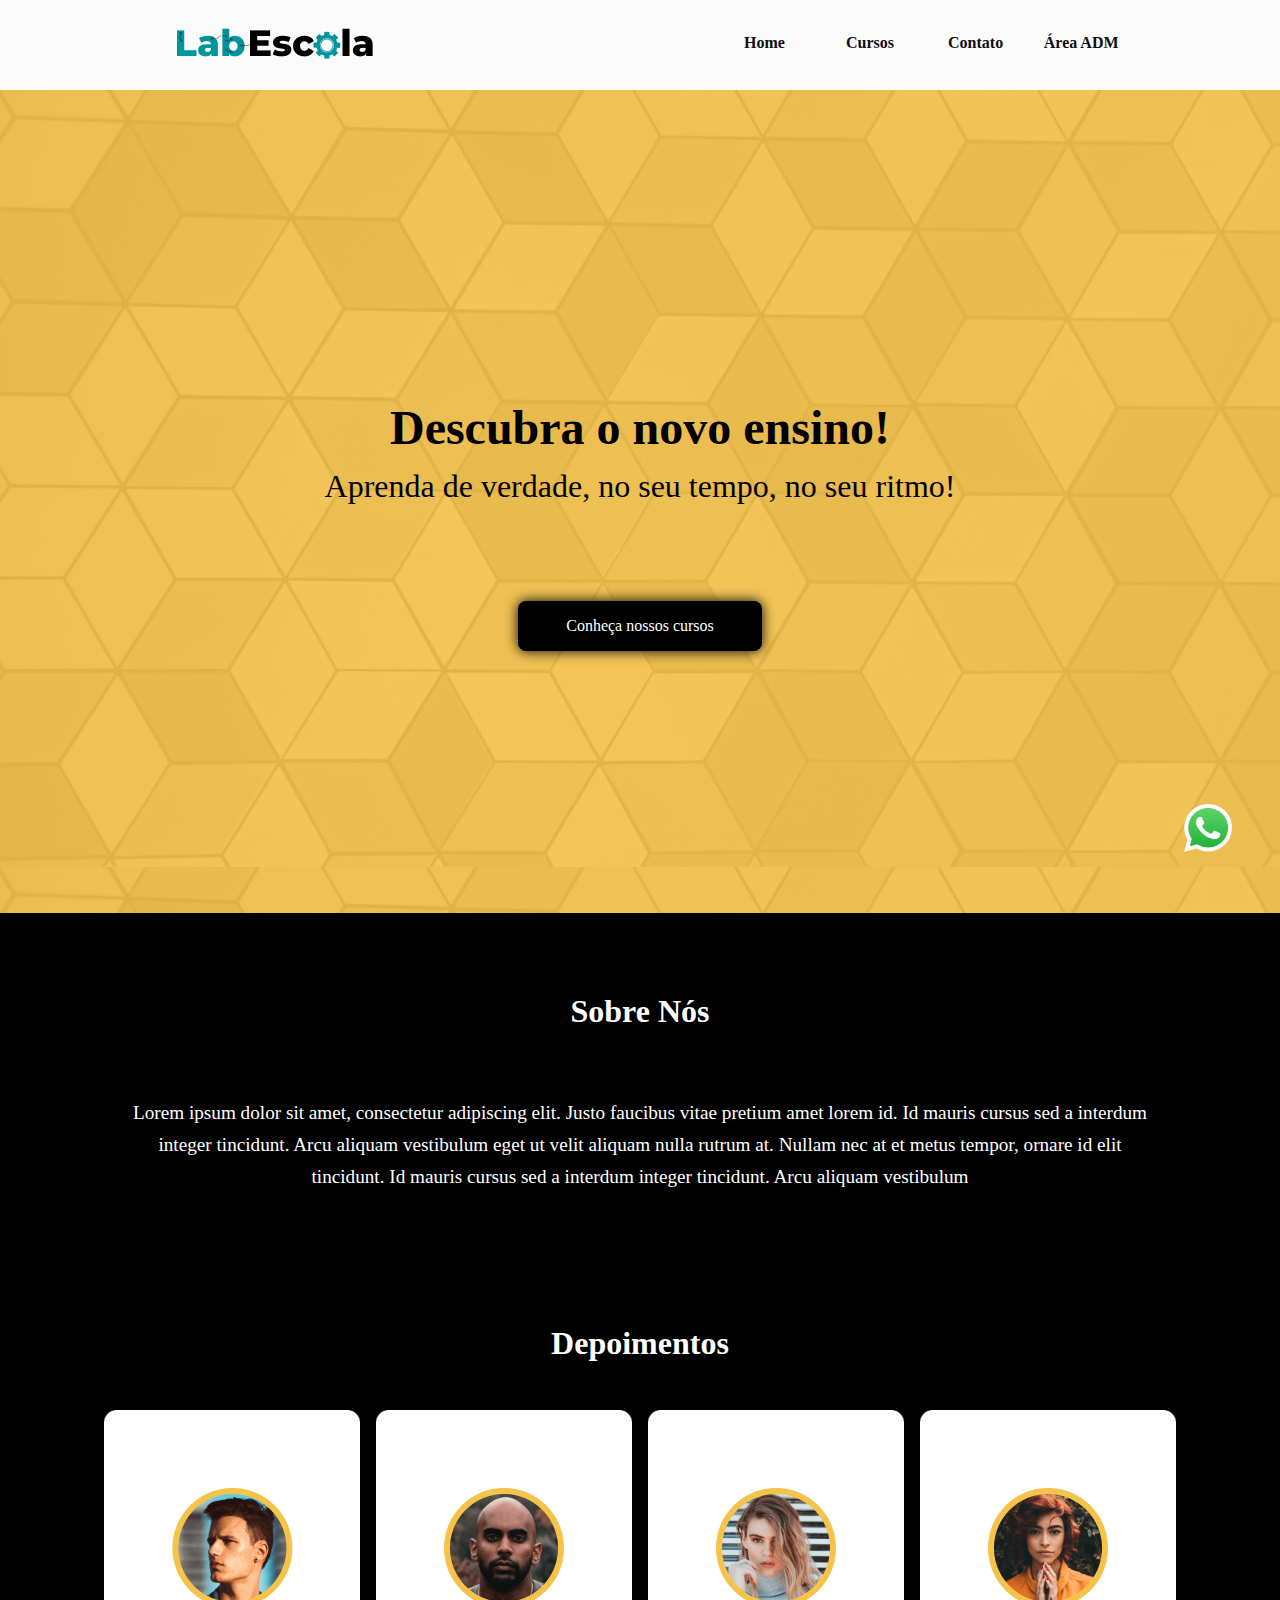
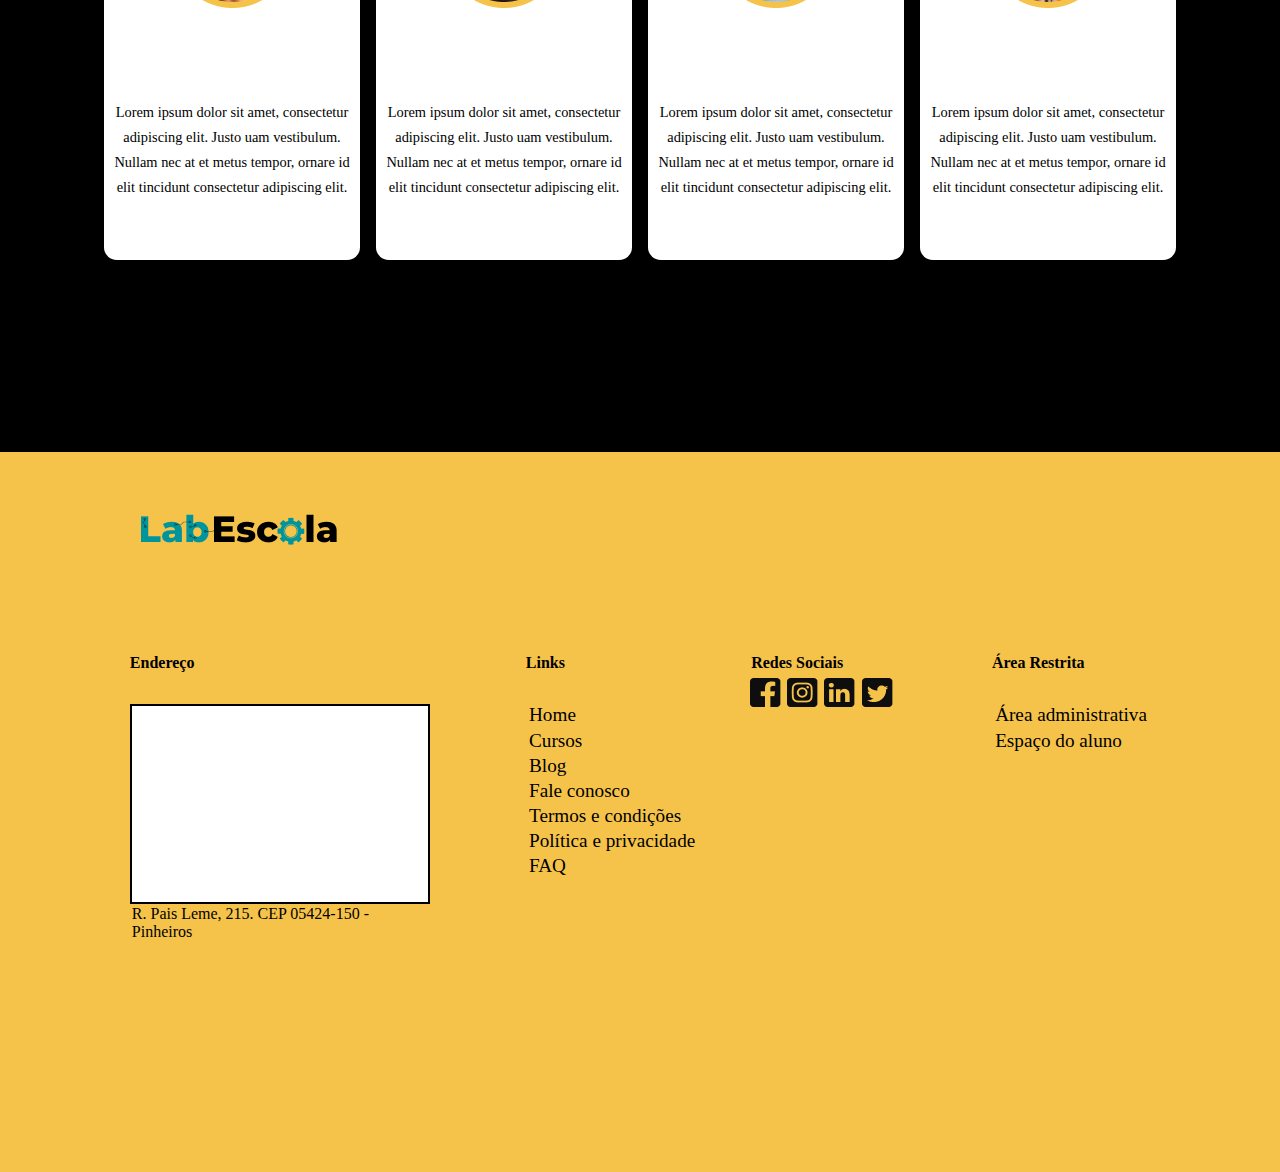
<file: index.html>
<!DOCTYPE html>
<html>
   <head>
      <meta charset="utf-8" />
      <meta name="viewport" content="width=device-width, initial-scale=1.0" />
      <title>LabEscola</title>
      <script src="/script.js" defer></script>
      <link rel="stylesheet" href="/index.css">
      <link rel="icon" href="/LabEscola/logo.png">
   </head>

   <body>
      <header> 

         <div id="barra-menu" class="center">

            <div class="logo">
               <a href="#"><img src="/LabEscola/logo.png" alt="LabEscola"></a>               
            </div>

            <nav class="controles">
               <a href="index.html">Home</a>
               <a href="/html/cursos.html">Cursos</a>
               <a href="/html/contato.html">Contato</a>
               <a href="/html/adm.html">Área ADM</a>
            </nav>

         </div>

     </header>
     <!-- Fim do Header -->

      <main>

         <div class="btn-wpp">
            <a href="contato.html"><img src="/LabEscola/logos_whatsapp-icon.png" alt="logo-wpp"></a>
         </div>
         <!-- Botão WPP -->

         <section class="bloco1">
            <div>
               <h1 class="titulo-um">Descubra o novo ensino!</h1> 
               <p class="sub-titulo">Aprenda de verdade, no seu tempo, no seu ritmo!</p>
            </div>

            <a href="/html/cursos.html" class="botao-central">Conheça nossos cursos</a>
         </section>
         <!-- Fim do Bloco 1 -->
         
         <section class="bloco2">

            <div class="texto">
               
               <h2 class="titulo-h2">Sobre Nós</h2>
               <p class="paragrafo2">
                  Lorem ipsum dolor sit amet, consectetur adipiscing elit. Justo faucibus vitae pretium amet lorem id. Id mauris cursus sed a interdum integer tincidunt. Arcu aliquam vestibulum eget ut velit aliquam nulla rutrum at. Nullam nec at et metus tempor, ornare id elit tincidunt.  Id mauris cursus sed a interdum integer tincidunt. Arcu aliquam vestibulum 
               </p>
               
            </div>

         </section>
         <!-- Fim do Bloco 2 -->

         <section class="bloco2">

            <div class="depoimentos">
               
               <h2 class="titulo-h2">Depoimentos</h2>

               <div class="container-card">
                  <div class="card"> 
                     <img src="/LabEscola/Ellipse 1.png" alt="">
                     <p>Lorem ipsum dolor sit amet, consectetur adipiscing elit. Justo uam vestibulum. Nullam nec at et metus tempor, ornare id elit tincidunt consectetur adipiscing elit.</p>
                  </div>

                  <div class="card"> 
                     <img src="/LabEscola/Ellipse 2 (1).png" alt="">
                     <p>Lorem ipsum dolor sit amet, consectetur adipiscing elit. Justo uam vestibulum. Nullam nec at et metus tempor, ornare id elit tincidunt consectetur adipiscing elit.</p>
                  </div>

                  <div class="card"> 
                     <img src="/LabEscola/Ellipse 2 (2).png" alt="">
                     <p>Lorem ipsum dolor sit amet, consectetur adipiscing elit. Justo uam vestibulum. Nullam nec at et metus tempor, ornare id elit tincidunt consectetur adipiscing elit.</p>
                  </div>

                  <div class="card"> 
                     <img src="/LabEscola/Ellipse 2.png" alt="">
                     <p>Lorem ipsum dolor sit amet, consectetur adipiscing elit. Justo uam vestibulum. Nullam nec at et metus tempor, ornare id elit tincidunt consectetur adipiscing elit.</p>
                  </div>

               </div>
      
      
               
            </div>
            <!-- Fim do bloco de depoimentos -->

         </section>
         <!-- Fim da section de depoimentos -->

      </main>
      <!-- Main -->

      <footer>
         <div class="center">
            <img src="/LabEscola/logo.png" alt="LabEscola logo" id="logo">
         </div>

         <div class="container-footer">
            <div class="endereco">
               <h2>Endereço</h2>

               <div class="mapa">
                  <iframe src="https://www.google.com/maps/embed?pb=!1m18!1m12!1m3!1d3656.9964142001095!2d-46.700690885133845!3d-23.568572267743498!2m3!1f0!2f0!3f0!3m2!1i1024!2i768!4f13.1!3m3!1m2!1s0x94ce57a7c7ace4c3%3A0x586759cab9b5c95a!2sR.%20Pais%20Leme%2C%20215%20-%20Pinheiros%2C%20S%C3%A3o%20Paulo%20-%20SP%2C%2005424-150!5e0!3m2!1spt-BR!2sbr!4v1671425227843!5m2!1spt-BR!2sbr" width="295" height="195" style="border:0;" allowfullscreen="" loading="lazy" referrerpolicy="no-referrer-when-downgrade"></iframe>
                  <!-- Mapa -->
                  <p>R. Pais Leme, 215. CEP 05424-150 - Pinheiros</p>
                  <!-- Endereço -->
               </div>

            </div>

            <div class="links">
               <h2>Links</h2>

               <ul>
                  <li><a href="./index.html">Home</a></li>
                  <li><a href="./cursos.html">Cursos</a></li>
                  <li><a href="#">Blog</a></li>
                  <li><a href="./contato.html">Fale conosco</a></li>
                  <li><a href="#">Termos e condições</a></li>
                  <li><a href="#">Política e privacidade</a></li>
                  <li><a href="#">FAQ</a></li>
               </ul>
            </div>

            <div class="midias">
               <h2>Redes Sociais</h2>

               <ul>
                  <li><a href="#"> <img src="/LabEscola/icon-fb 1.png" alt=""> </a></li>

                  <li><a href="#"> <img src="/LabEscola/icon-ig 1.png" alt=""> </a></li>

                  <li><a href="#"> <img src="/LabEscola/icon-linkedin 1.png" alt=""> </a></li>

                  <li><a href="#"> <img src="/LabEscola/icon-twitter 1.png" alt=""> </a></li>
               </ul>
            
            </div>

            <div class="area-restrita">
               <h2>Área Restrita</h2>

               <ul>
                  <li><a href="./adm.html">Área administrativa</a></li>
                  <li><a href="#">Espaço do aluno</a></li>
               </ul>

            </div>

         </div>
      </footer>
      <!-- Fim do footer -->
      
   </body>
</html>
</file>
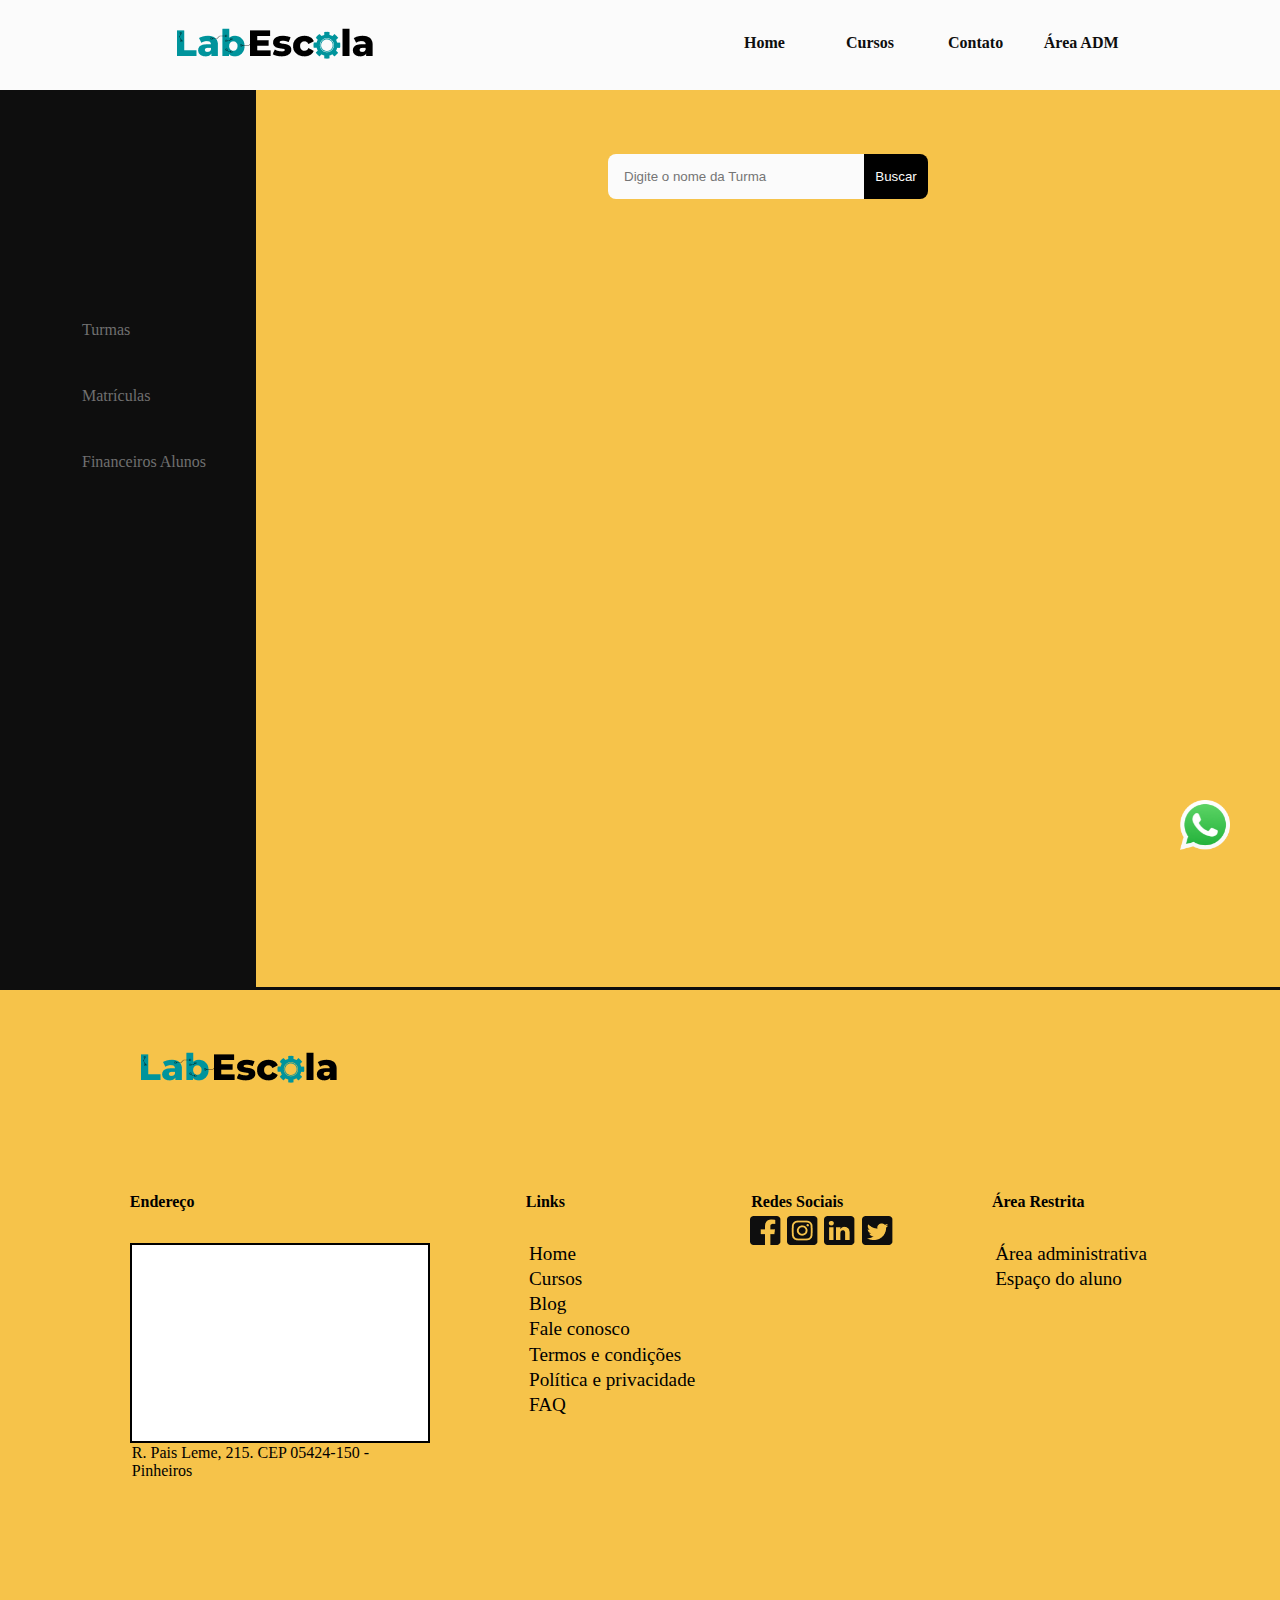
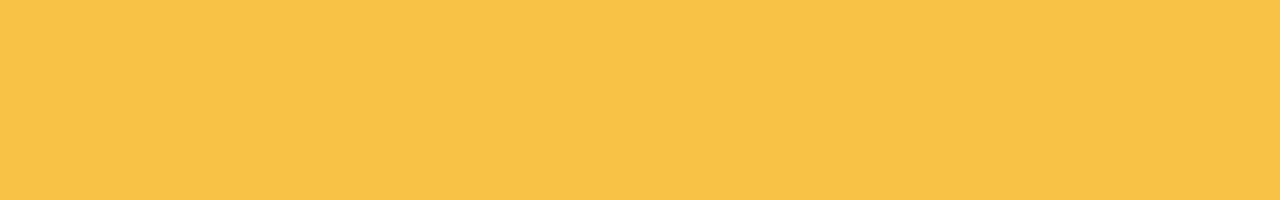
<file: html/adm.html>
<!DOCTYPE html>
<html lang="en">
<head>
    <meta charset="UTF-8">
    <meta http-equiv="X-UA-Compatible" content="IE=edge">
    <meta name="viewport" content="width=device-width, initial-scale=1.0">
    <link rel="shortcut icon" href="" type="image/x-icon">
    <title>LabEscola</title>
    <script src="/script.js" defer></script>
    <link rel="stylesheet" href="/styles/adm.css">
</head>
<body>
    <header> 

        <div id="barra-menu" class="center">

            <div class="logo">
              <a href="/index.html"><img src="/LabEscola/logo.png" alt="LabEscola"></a>               
            </div>

            <nav class="controles">
              <a href="/index.html">Home</a>
              <a href="/html/cursos.html">Cursos</a>
              <a href="/html/contato.html">Contato</a>
              <a href="#">Área ADM</a>
            </nav>

        </div>

    </header>
    <!-- Fim do Header -->

    <main>
      <div class="nav-main">
          <nav class="controles-nav-main">
            <a href="#">Turmas</a>
            <a href="./matriculas-adm.html">Matrículas</a>
            <a href="./financeiro.html">Financeiros Alunos</a>
          </nav>
      </div>

      <section class="section-buscar">
        <div class="divSearch">
                
          <input type="text" id="txtBusca" placeholder="Digite o nome da Turma"/>
          <button id="btnBuscar" onclick="turmasFiltradas()">Buscar</button>
                
        </div>

        <div id="container-cards">
                

        </div>
      </section>

      <div class="btn-wpp">
        <a href="contato.html"><img src="/LabEscola/logos_whatsapp-icon.png" alt="logo-wpp"/></a>
      </div>
      <!-- Botão WPP -->

    </main>

    <footer>
      <div class="center">
         <img src="/LabEscola/logo.png" alt="LabEscola logo" id="logo">
      </div>

      <div class="container-footer">
         <div class="endereco">
            <h2>Endereço</h2>

            <div class="mapa">
               <iframe src="https://www.google.com/maps/embed?pb=!1m18!1m12!1m3!1d3656.9964142001095!2d-46.700690885133845!3d-23.568572267743498!2m3!1f0!2f0!3f0!3m2!1i1024!2i768!4f13.1!3m3!1m2!1s0x94ce57a7c7ace4c3%3A0x586759cab9b5c95a!2sR.%20Pais%20Leme%2C%20215%20-%20Pinheiros%2C%20S%C3%A3o%20Paulo%20-%20SP%2C%2005424-150!5e0!3m2!1spt-BR!2sbr!4v1671425227843!5m2!1spt-BR!2sbr" width="295" height="195" style="border:0;" allowfullscreen="" loading="lazy" referrerpolicy="no-referrer-when-downgrade"></iframe>
               <!-- Mapa -->
               <p>R. Pais Leme, 215. CEP 05424-150 - Pinheiros</p>
               <!-- Endereço -->
            </div>

         </div>

         <div class="links">
            <h2>Links</h2>

            <ul>
               <li><a href="./index.html">Home</a></li>
               <li><a href="./cursos.html">Cursos</a></li>
               <li><a href="#">Blog</a></li>
               <li><a href="./contato.html">Fale conosco</a></li>
               <li><a href="#">Termos e condições</a></li>
               <li><a href="#">Política e privacidade</a></li>
               <li><a href="#">FAQ</a></li>
            </ul>
         </div>

         <div class="midias">
            <h2>Redes Sociais</h2>

            <ul>
               <li><a href="#"> <img src="/LabEscola/icon-fb 1.png" alt=""> </a></li>

               <li><a href="#"> <img src="/LabEscola/icon-ig 1.png" alt=""> </a></li>

               <li><a href="#"> <img src="/LabEscola/icon-linkedin 1.png" alt=""> </a></li>

               <li><a href="#"> <img src="/LabEscola/icon-twitter 1.png" alt=""> </a></li>
            </ul>
         
         </div>

         <div class="area-restrita">
            <h2>Área Restrita</h2>

            <ul>
               <li><a href="./adm.html">Área administrativa</a></li>
               <li><a href="#">Espaço do aluno</a></li>
            </ul>

         </div>

      </div>
   </footer>
      <!-- Fim do footer -->
    
</body>
</html>
</file>
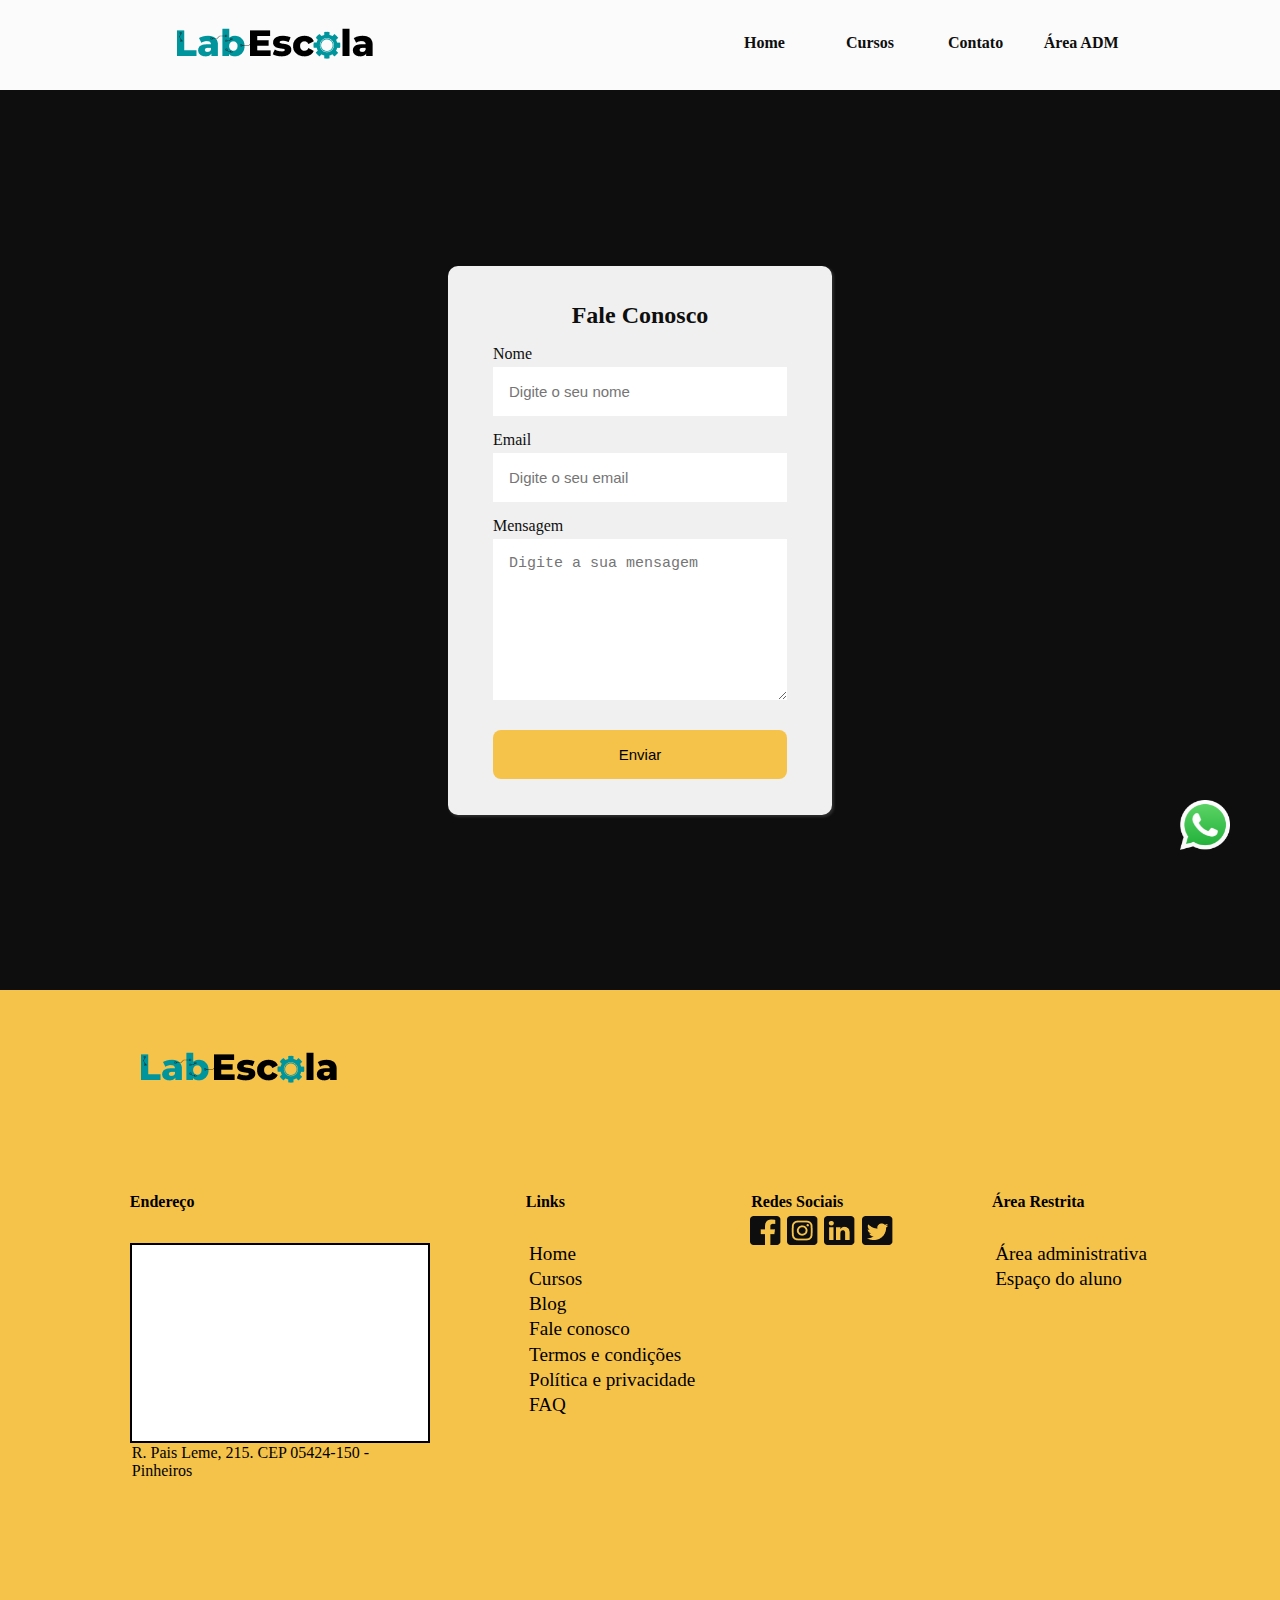
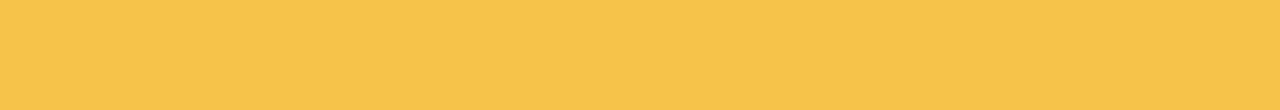
<file: html/contato.html>
<!DOCTYPE html>
<html lang="en">
  <head>
    <meta charset="UTF-8" />
    <meta http-equiv="X-UA-Compatible" content="IE=edge" />
    <meta name="viewport" content="width=device-width, initial-scale=1.0" />
    <title>LabEscola</title>
    <script src="/script.js" defer></script>
    <link rel="stylesheet" href="/styles/contato.css" />
    <link rel="icon" href="/LabEscola/logo.png" />
  </head>
  <body>
    <header>
      <div id="barra-menu" class="center">
        <div class="logo">
          <a href="index.html"
            ><img src="/LabEscola/logo.png" alt="LabEscola"
          /></a>
        </div>

        <nav class="controles">
          <a href="/index.html">Home</a>
          <a href="/html/cursos.html">Cursos</a>
          <a href="#">Contato</a>
          <a href="/html/adm.html">Área ADM</a>
        </nav>
      </div>
    </header>
    <!-- Fim do Header -->

    <main>
      <section class="container-form">
        <h2>Fale Conosco</h2>

        <form action="" method="post">
          <label>Nome</label>
          <input
            type="text"
            name="name"
            placeholder="Digite o seu nome"
            autocomplete="off"
          />

          <label>Email</label>
          <input
            type="email"
            name="email"
            placeholder="Digite o seu email"
            autocomplete="off"
          />

          <label>Mensagem</label>
          <textarea
            name="message"
            cols="30"
            rows="10"
            placeholder="Digite a sua mensagem"
          ></textarea>

          <button type="submit">Enviar</button>

          <input
            type="hidden"
            name="redirectTo"
            value="http://127.0.0.1:5500/index.html"
          />
        </form>
      </section>
      <!-- Encerrando o Formulário -->

      <div class="btn-wpp">
        <a href="/html/contato.html"
          ><img src="/LabEscola/logos_whatsapp-icon.png" alt="logo-wpp"
        /></a>
      </div>
      <!-- Botão WPP -->
    </main>

    <footer>
      <div class="center">
         <img src="/LabEscola/logo.png" alt="LabEscola logo" id="logo">
      </div>

      <div class="container-footer">
         <div class="endereco">
            <h2>Endereço</h2>

            <div class="mapa">
               <iframe src="https://www.google.com/maps/embed?pb=!1m18!1m12!1m3!1d3656.9964142001095!2d-46.700690885133845!3d-23.568572267743498!2m3!1f0!2f0!3f0!3m2!1i1024!2i768!4f13.1!3m3!1m2!1s0x94ce57a7c7ace4c3%3A0x586759cab9b5c95a!2sR.%20Pais%20Leme%2C%20215%20-%20Pinheiros%2C%20S%C3%A3o%20Paulo%20-%20SP%2C%2005424-150!5e0!3m2!1spt-BR!2sbr!4v1671425227843!5m2!1spt-BR!2sbr" width="295" height="195" style="border:0;" allowfullscreen="" loading="lazy" referrerpolicy="no-referrer-when-downgrade"></iframe>
               <!-- Mapa -->
               <p>R. Pais Leme, 215. CEP 05424-150 - Pinheiros</p>
               <!-- Endereço -->
            </div>

         </div>

         <div class="links">
            <h2>Links</h2>

            <ul>
               <li><a href="./index.html">Home</a></li>
               <li><a href="./cursos.html">Cursos</a></li>
               <li><a href="#">Blog</a></li>
               <li><a href="./contato.html">Fale conosco</a></li>
               <li><a href="#">Termos e condições</a></li>
               <li><a href="#">Política e privacidade</a></li>
               <li><a href="#">FAQ</a></li>
            </ul>
         </div>

         <div class="midias">
            <h2>Redes Sociais</h2>

            <ul>
               <li><a href="#"> <img src="/LabEscola/icon-fb 1.png" alt=""> </a></li>

               <li><a href="#"> <img src="/LabEscola/icon-ig 1.png" alt=""> </a></li>

               <li><a href="#"> <img src="/LabEscola/icon-linkedin 1.png" alt=""> </a></li>

               <li><a href="#"> <img src="/LabEscola/icon-twitter 1.png" alt=""> </a></li>
            </ul>
         
         </div>

         <div class="area-restrita">
            <h2>Área Restrita</h2>

            <ul>
               <li><a href="./adm.html">Área administrativa</a></li>
               <li><a href="#">Espaço do aluno</a></li>
            </ul>

         </div>

      </div>
   </footer>
    <!-- Fim do footer -->
  </body>
</html>
</file>
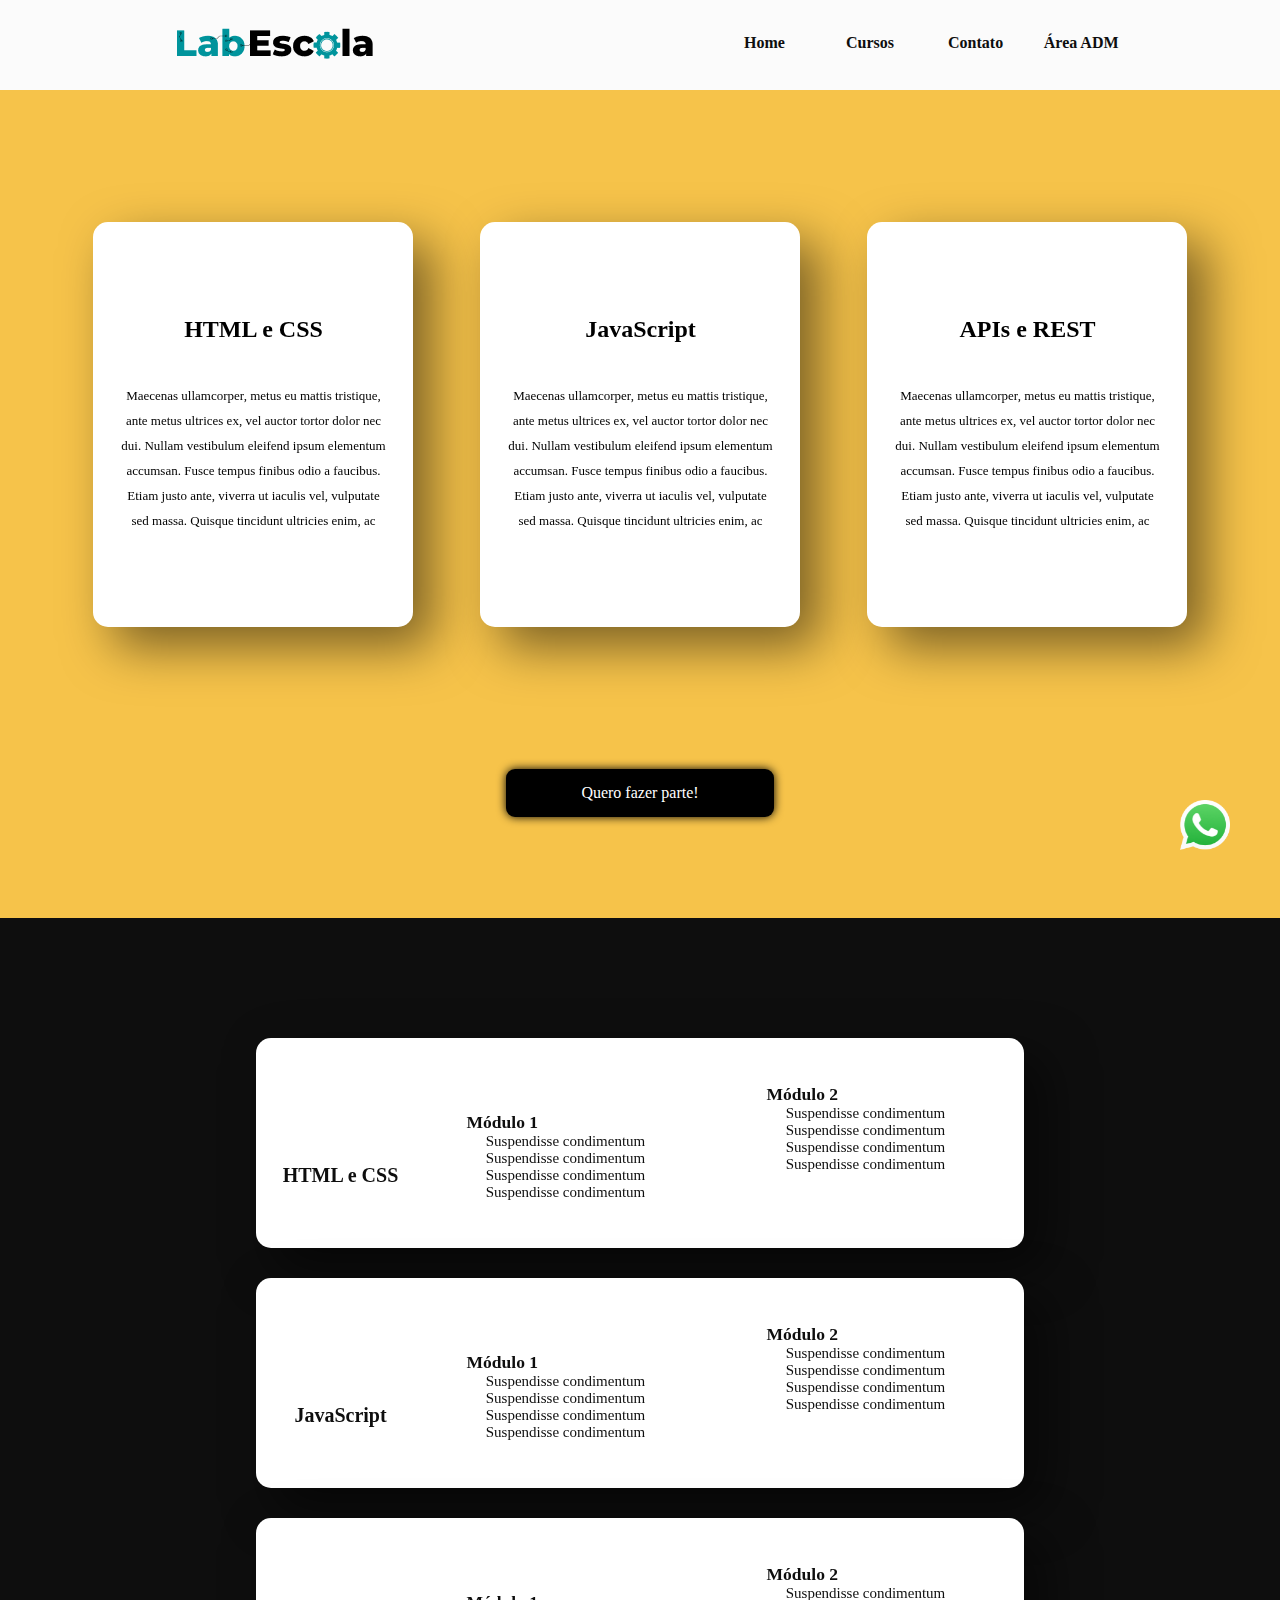
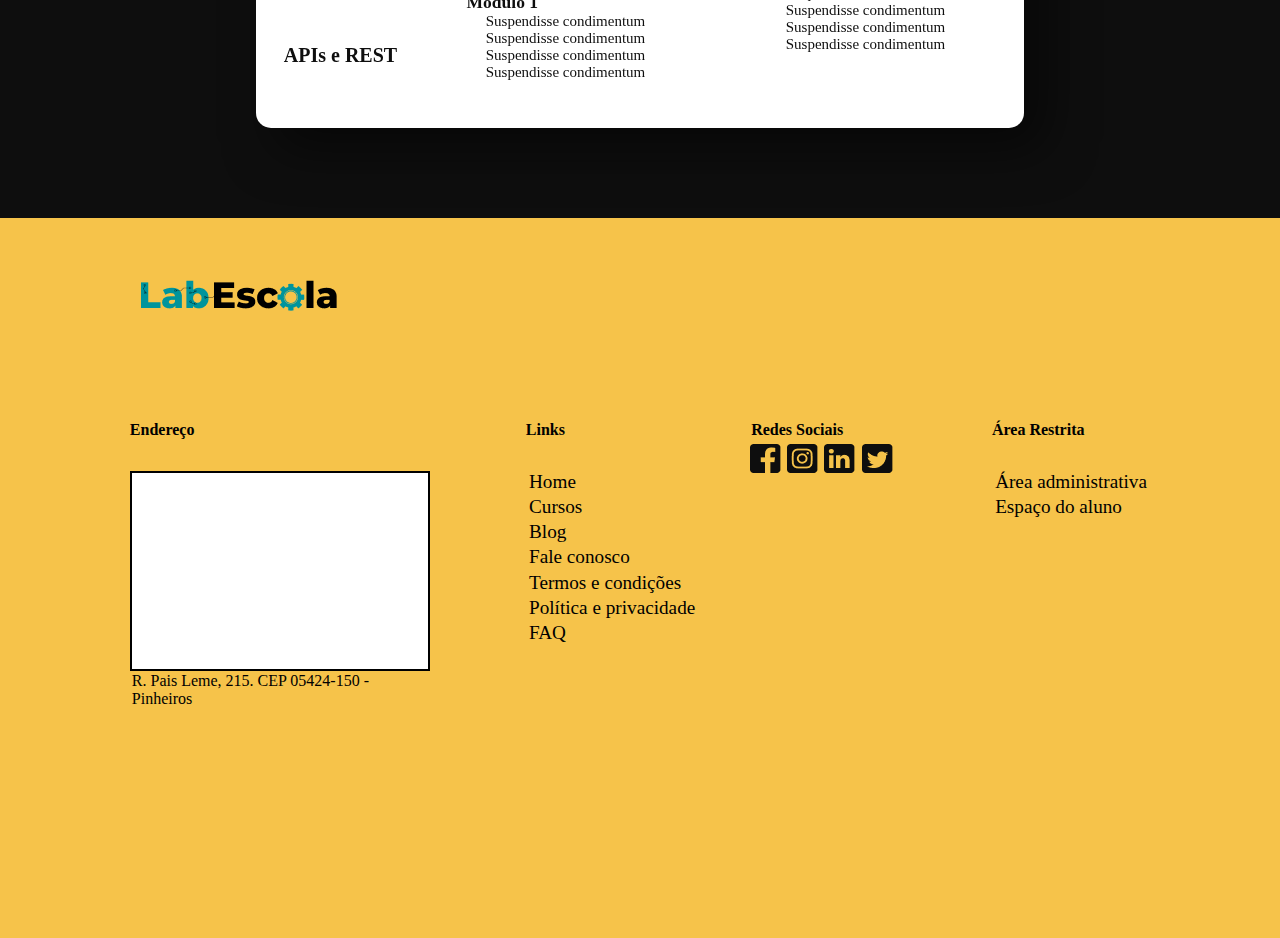
<file: html/cursos.html>
<!DOCTYPE html>
<html lang="en">
<head>
    <meta charset="UTF-8">
    <meta http-equiv="X-UA-Compatible" content="IE=edge">
    <meta name="viewport" content="width=device-width, initial-scale=1.0">
    <title>LabEscola</title>
    <script src="/script.js" defer></script>
    <link rel="stylesheet" href="/styles/cursos.css">
    <link rel="icon" href="/LabEscola/logo.png">
</head>
<body>
    <header> 

        <div id="barra-menu" class="center">

           <div class="logo">
                <a href="index.html"><img src="/LabEscola/logo.png" alt="LabEscola"></a>     
           </div>

            <nav class="controles">
              <a href="/index.html">Home</a>
              <a href="#">Cursos</a>
              <a href="/html/contato.html">Contato</a>
              <a href="/html/adm.html">Área ADM</a>
            </nav>

        </div>

    </header>
    <!-- Fim do Header -->

    <main>

        <div class="btn-wpp">
            <a href="contato.html"><img src="/LabEscola/logos_whatsapp-icon.png" alt="logo-wpp"></a>
        </div>
        <!-- Botão WPP -->

        <section class="bloco1">

            <div class="info-cursos">

               <div class="container-card">
                    <div class="card">
                        <div class="content">
                            <h2>HTML e CSS</h2>
                            <p>Maecenas ullamcorper, metus eu mattis tristique, ante metus ultrices ex, vel auctor tortor dolor nec dui. Nullam vestibulum eleifend ipsum elementum accumsan. Fusce tempus finibus odio a faucibus. Etiam justo ante, viverra ut iaculis vel, vulputate sed massa. Quisque tincidunt ultricies enim, ac</p>
                        </div> 
                    </div>

                    <div class="card"> 
                        <div class="content">
                            <h2>JavaScript</h2>
                            <p>Maecenas ullamcorper, metus eu mattis tristique, ante metus ultrices ex, vel auctor tortor dolor nec dui. Nullam vestibulum eleifend ipsum elementum accumsan. Fusce tempus finibus odio a faucibus. Etiam justo ante, viverra ut iaculis vel, vulputate sed massa. Quisque tincidunt ultricies enim, ac</p>
                        </div> 
                    </div>

                    <div class="card"> 
                        <div class="content">
                            <h2>APIs e REST</h2>
                            <p>Maecenas ullamcorper, metus eu mattis tristique, ante metus ultrices ex, vel auctor tortor dolor nec dui. Nullam vestibulum eleifend ipsum elementum accumsan. Fusce tempus finibus odio a faucibus. Etiam justo ante, viverra ut iaculis vel, vulputate sed massa. Quisque tincidunt ultricies enim, ac</p>
                        </div> 
                    </div>

                </div>
               
            </div>
            <!-- Fim do bloco dos card's principais -->

            <a href="/html/contato.html" class="botao-central">Quero fazer parte!</a>

        </section>
        <!-- FIm da primeira section -->

        <section class="bloco2">
                
            <div class="container-card-modulos">

                <div class="card-modulo">

                    <h2 class="titulo-modulos">HTML e CSS</h2>
                    <div class="modulo1">
                        <h3 class="h3-um">Módulo 1</h3>
                        <p>Suspendisse condimentum</p>
                        <p>Suspendisse condimentum</p>
                        <p>Suspendisse condimentum</p>
                        <p>Suspendisse condimentum</p>
                    </div>

                    <div class="modulo2">
                        <h3 class="h3-dois">Módulo 2</h3>
                        <p>Suspendisse condimentum</p>
                        <p>Suspendisse condimentum</p>
                        <p>Suspendisse condimentum</p>
                        <p>Suspendisse condimentum</p>
                    </div>
                </div>

                <div class="card-modulo">
                    <h2 class="titulo-modulos">JavaScript</h2>
                
                    <div class="modulo1">
                        <h3 class="h3-um">Módulo 1</h3>
                        <p>Suspendisse condimentum</p>
                        <p>Suspendisse condimentum</p>
                        <p>Suspendisse condimentum</p>
                        <p>Suspendisse condimentum</p>
                    </div>
    
                    <div class="modulo2">
                        <h3 class="h3-dois">Módulo 2</h3>
                        <p>Suspendisse condimentum</p>
                        <p>Suspendisse condimentum</p>
                        <p>Suspendisse condimentum</p>
                        <p>Suspendisse condimentum</p>
                    </div>

                    
                </div>

                <div class="card-modulo">
                    <h2 class="titulo-modulos">APIs e REST</h2>

                    <div class="modulo1">
                        <h3 class="h3-um">Módulo 1</h3>
                        <p>Suspendisse condimentum</p>
                        <p>Suspendisse condimentum</p>
                        <p>Suspendisse condimentum</p>
                        <p>Suspendisse condimentum</p>
                    </div>
    
                    <div class="modulo2">
                        <h3 class="h3-dois">Módulo 2</h3>
                        <p>Suspendisse condimentum</p>
                        <p>Suspendisse condimentum</p>
                        <p>Suspendisse condimentum</p>
                        <p>Suspendisse condimentum</p>
                    </div>
                    
                </div>
            </div>

        </section>
        <!-- Fim da segunda section e da Main -->
    </main>

    <footer>
        <div class="center">
           <img src="/LabEscola/logo.png" alt="LabEscola logo" id="logo">
        </div>

        <div class="container-footer">
           <div class="endereco">
              <h2>Endereço</h2>

              <div class="mapa">
                 <iframe src="https://www.google.com/maps/embed?pb=!1m18!1m12!1m3!1d3656.9964142001095!2d-46.700690885133845!3d-23.568572267743498!2m3!1f0!2f0!3f0!3m2!1i1024!2i768!4f13.1!3m3!1m2!1s0x94ce57a7c7ace4c3%3A0x586759cab9b5c95a!2sR.%20Pais%20Leme%2C%20215%20-%20Pinheiros%2C%20S%C3%A3o%20Paulo%20-%20SP%2C%2005424-150!5e0!3m2!1spt-BR!2sbr!4v1671425227843!5m2!1spt-BR!2sbr" width="295" height="195" style="border:0;" allowfullscreen="" loading="lazy" referrerpolicy="no-referrer-when-downgrade"></iframe>
                 <!-- Mapa -->
                 <p>R. Pais Leme, 215. CEP 05424-150 - Pinheiros</p>
                 <!-- Endereço -->
              </div>

           </div>

           <div class="links">
              <h2>Links</h2>

              <ul>
                 <li><a href="./index.html">Home</a></li>
                 <li><a href="./cursos.html">Cursos</a></li>
                 <li><a href="#">Blog</a></li>
                 <li><a href="./contato.html">Fale conosco</a></li>
                 <li><a href="#">Termos e condições</a></li>
                 <li><a href="#">Política e privacidade</a></li>
                 <li><a href="#">FAQ</a></li>
              </ul>
           </div>

           <div class="midias">
              <h2>Redes Sociais</h2>

              <ul>
                 <li><a href="#"> <img src="/LabEscola/icon-fb 1.png" alt=""> </a></li>

                 <li><a href="#"> <img src="/LabEscola/icon-ig 1.png" alt=""> </a></li>

                 <li><a href="#"> <img src="/LabEscola/icon-linkedin 1.png" alt=""> </a></li>

                 <li><a href="#"> <img src="/LabEscola/icon-twitter 1.png" alt=""> </a></li>
              </ul>
           
           </div>

           <div class="area-restrita">
              <h2>Área Restrita</h2>

              <ul>
                 <li><a href="./adm.html">Área administrativa</a></li>
                 <li><a href="#">Espaço do aluno</a></li>
              </ul>

           </div>

        </div>
     </footer>
     <!-- Fim do footer -->
    
</body>
</html>
</file>
<file: index.css>
*{
    margin: 0;
    padding: 0;
    box-sizing: border-box;
    text-decoration: none;
}

body{
    font-family: 'Poppins';
}

:root{
    --corDestaque: #F6C34A;
}

/* Trabalhando no header com flexbox */
header{
    width: 100vw;
    height: 10vh;
    display: flex;
    align-items: center;
    justify-content: center;
    background-color: #FBFBFB;
}

.center{
    display: flex;
    justify-content: center;
    align-items: center;
    text-align: center;
    justify-content: space-evenly;

}

.controles{
    display: flex;
    gap: 1em;
    margin-left: 20em;
    font-weight: 600;
    
}

.logo{
    max-width: 100%;
    margin-left: 1em;
}

.controles a{
    text-decoration: none;
    color: #0E0E0E;
    width: 7vw;
}

nav a::after{
    content: '';
    display: block;
    height: 0.55vh;
    width: 0;
    background: #00949C;
    transition: all .5s;

}

nav a:hover::after{
    width: 100%;
}

/* Main */
main{
    width: 100%;
    background-image: url('/LabEscola/background-hero.png');
    background-color: var(--corDestaque);
}

/* bloco 1 */
.bloco1{
    width: 100%;
    height: calc(100vh - 4.8rem);
    display: flex;
    flex-direction: column;
    justify-content: center;
    align-items: center;
    text-align: center;
}

.titulo-um{
    font-size: 3em;
    width: 100%;
    max-width: 100%;
    margin-bottom: 0.8rem;
}

.sub-titulo{
    font-size: 2rem;
    width: 100%;
    max-width: 100%;
    margin-bottom: 3rem;
    font-weight: 3rem;
}

.botao-central{
    background-color: #000;
    color: #fff;
    padding: 1rem 3rem;
    border-radius: 0.5rem;
    box-shadow: 0px 0px 0.8rem black;
    position: relative;
    top: 3rem;

    text-decoration: none;
}

.botao-central:hover{
    background-color: rgb(26, 25, 25);

}

/* botão wpp */
@keyframes btn-cta {
    0%{
        position: fixed;
        bottom: 3rem;
        right: 3rem;
    }

    50%{
        position: fixed;
        bottom: 3.4rem;
        right: 3rem;
    }

    100%{
        position: fixed;
        bottom: 3rem;
        right: 3rem;
    }
}

.btn-wpp img{
    position: fixed;
    bottom: 3rem;
    right: 3rem;
    width: 3rem;
    height: 3rem;
    animation-name: btn-cta;
    animation-duration: 3s;
    animation-direction: alternate;
    animation-iteration-count: infinite;
    z-index: 1;
    cursor: pointer;
}

.bloco2{
    background-color: #000;
    width: 100%;
    color: #fff;
    padding: 2rem 0;
    display: flex;
    justify-content: center;
    align-items: center;
    
}

.titulo-h2{
    font-size: 2em;
    text-align: center;
    padding: 3rem 0;
}

.paragrafo2{
   
    width: 80%;
    margin: 1.2rem auto;
    font-weight: 400;
    font-size: 1.2rem;
    line-height: 2rem;
    text-align: center;
   
}

/* cards */
.container-card{
    width: 10vw;
    margin: 0em 10rem 10rem 10rem;
    display: flex;
    justify-content: center;
    gap: 1rem;
   

}

.card{
    width: 80vw;
    height: 50vh;
    background-color: #fff;
    color: #000;
    border-radius: 0.8rem;
    display: flex;
    flex-direction: column;
    align-items: center;
    justify-content: space-around;
    padding: 2rem 0 0.8rem 0;

}

.card p{
    width: 20vw;
    font-size: 0.9rem;
    line-height: 25px;
    font-weight: 1em;
    text-align: center;
}

/* Footer */
footer{
    background-color: var(--corDestaque);
    width: 100vw;
    height: 80vh;
}

.center{
    width: 85%;
    margin: 0 auto;
    padding: 3% 3%;
}

#logo{
    margin-top: 1em;
    margin-right: 57em;
}

.container-footer{
    display: flex;
    justify-content: center;
    gap: 3rem;
    margin-top: 4em;
    
}

.container-footer h2{
    font-size: 1rem;
    margin-bottom: 2rem;
}

.mapa{
    border: 2px solid black;
    width: 300px;
    height: 200px;
    background-color: #fff;
    margin: 0 0 0.7rem 0;
}

.links li, .midias li, .area-restrita li{
    margin: 0.2rem;
    list-style-type: none;
}

.links{
    margin-left: 3rem;
    
}

.links a, .area-restrita a{
    color: #000;
    font-size: 1.2rem;
    text-decoration: none;
}


.midias{
    display: flex;
    flex-direction: column;
    text-align: center;
}

.midias ul{
    display: flex;
    margin-top: -2rem;
}

.midias a{
    font-size: 2.2rem;
    color: #000;
}

.midias h2{
    margin-left: -3rem;
}

.area-restrita{
    margin-left: 3rem;
}
</file>
<file: styles/adm.css>
*{
    margin: 0;
    padding: 0;
    box-sizing: border-box;
}

body{
    font-family: 'Poppins';
}

:root{
    --corDestaque: #F6C34A;
}

/* Trabalhando no header com flexbox */
header{
    width: 100vw;
    height: 10vh;
    display: flex;
    align-items: center;
    justify-content: center;
    background-color: #FBFBFB;
}

.center{
    display: flex;
    justify-content: center;
    align-items: center;
    text-align: center;
    justify-content: space-evenly;

}

.controles{
    display: flex;
    gap: 1em;
    margin-left: 20em;
    font-weight: 600;
    
}

.logo{
    max-width: 100%;
    margin-left: 1em;
}

.controles a{
    text-decoration: none;
    color: #0E0E0E;
    width: 7vw;
}

.controles a::after{
    content: '';
    display: block;
    height: 0.55vh;
    width: 0;
    background: #00949C;
    transition: all .5s;

}

.controles a:hover::after{
    width: 100%;
}

/* trabalhando na main */
main{
    height: 100vh;
    width: 100vw;
    display: flex;
    flex-direction: row;
}

/* Trabalhando na Section de Buscar Turmas */
.nav-main{
    width: 20vw;
    display: flex;
    align-items: center;
    justify-content: center;
    background-color: #0E0E0E;
}

.controles-nav-main{
    display: flex;
    flex-direction: column;
    margin-bottom: 15rem;
    margin-left: 2rem;
}

.controles-nav-main a{
    display: flex;
    flex-direction: column;
    color: #707070;
    text-decoration: none;
    margin-bottom: 3rem;
}

.section-buscar{
    background-color: #F6C34A;
    width: 80vw;
    border-bottom: 0.2rem solid #0E0E0E;
}

.divSearch{
    display: flex;
    justify-content: center;
    align-items: center;
    margin-top: 4rem;
}

#txtBusca{
    background-color: #FBFBFB;
    border: none;
    outline: none;
    width: 20vw;
    height: 5vh;
    padding: 1rem;
    border-radius: 0.5rem 0 0 0.5rem;
    
}

#btnBuscar{
    background-color: #000;
    border-radius: 0 0.5rem 0.5rem 0;
    width: 5vw;
    height: 5vh;
    border: none;
    color: #FBFBFB;
    cursor: pointer;
    
}

/* botão wpp */
@keyframes btn-cta {
    0%{
        position: fixed;
        bottom: 50px;
        right: 50px;
    }

    50%{
        position: fixed;
        bottom: 60px;
        right: 50px;
    }

    100%{
        position: fixed;
        bottom: 50px;
        right: 50px;
    }
}

.btn-wpp img{
    position: fixed;
    bottom: 50px;
    right: 50px;
    width: 50px;
    height: 50px;
    animation-name: btn-cta;
    animation-duration: 3s;
    animation-direction: alternate;
    animation-iteration-count: infinite;
    z-index: 1;
    cursor: pointer;
}

/* Footer */
footer{
    background-color: var(--corDestaque);
    width: 100vw;
    height: 90vh;
}

.center{
    width: 85%;
    margin: 0 auto;
    padding: 3% 3%;
}

#logo{
    margin-top: 1em;
    margin-right: 57em;
}

.container-footer{
    display: flex;
    justify-content: center;
    gap: 3rem;
    margin-top: 4em;
    
}

.container-footer h2{
    font-size: 1rem;
    margin-bottom: 2rem;
}

.mapa{
    border: 2px solid black;
    width: 300px;
    height: 200px;
    background-color: #fff;
    margin: 0 0 0.7rem 0;
}

.links li, .midias li, .area-restrita li{
    margin: 0.2rem;
    list-style-type: none;
}

.links{
    margin-left: 3rem;
    
}

.links a, .area-restrita a{
    color: #000;
    font-size: 1.2rem;
    text-decoration: none;
}


.midias{
    display: flex;
    flex-direction: column;
    text-align: center;
}

.midias ul{
    display: flex;
    margin-top: -2rem;
}

.midias a{
    font-size: 2.2rem;
    color: #000;
}

.midias h2{
    margin-left: -3rem;
}

.area-restrita{
    margin-left: 3rem;
}
</file>
<file: styles/contato.css>
*{
    margin: 0;
    padding: 0;
    box-sizing: border-box;
}

body{
    font-family: 'Poppins';
}

:root{
    --corDestaque: #F6C34A;
}

/* Trabalhando no header com flexbox */
header{
    width: 100vw;
    height: 10vh;
    display: flex;
    align-items: center;
    justify-content: center;
    background-color: #FBFBFB;
}

.center{
    display: flex;
    justify-content: center;
    align-items: center;
    text-align: center;
    justify-content: space-evenly;

}

.controles{
    display: flex;
    gap: 1em;
    margin-left: 20em;
    font-weight: 600;
    
}

.logo{
    max-width: 100%;
    margin-left: 1em;
}

.controles a{
    text-decoration: none;
    color: #0E0E0E;
    width: 7vw;
}

.controles a::after{
    content: '';
    display: block;
    height: 0.55vh;
    width: 0;
    background: #00949C;
    transition: all .5s;

}

.controles a:hover::after{
    width: 100%;
}

/* Trabalhando na Main */
main{
    width: 100vw;
    height: 100vh;
    background-color: #0E0E0E;
    display: flex;
    justify-content: center;
    align-items: center;
    
}

/* TRABALHANDO NA SECTION E NO FORMULÁRIO */
.container-form{
    display: flex;
    justify-content: center;
    align-items: center;
    flex-direction: column;
    padding: 20px 45px;
    background: #F0F0F0;
    border-radius: 10px;
    width: 30vw;
    box-shadow: rgba(222, 219, 219, 0.15) 1.95px 1.95px 2.6px;
}

section h2{
    color: #0E0E0E;
    font-size: 1.5rem;
    margin: 1rem;
}

section form{
    display: flex;
    flex-direction: column;
    width: 100%;
    height: 50vh;
}

form label{
    color: #0E0E0E;
    font-size: 1rem;
    margin-bottom: 4px;
}

form input{
    padding: 1rem;
    outline: none;
    border: 0;
    margin-bottom: 15px;
    font-size: 15px;
    transition: all 0.5s;
}

form input:focus{
    border-radius: 16px;
}

form textarea{
    padding: 1rem;
    outline: none;
    border: 0;
    margin-bottom: 30px;
    font-size: 15px;
    transition: all 0.5s;
}

form textarea:focus{
    border-radius: 16px;
}

form button{
    padding: 1rem;
    background-color: var(--corDestaque);
    border: 0;
    border-radius: 0.5rem;
    cursor: pointer;
    font-size: 15px;
    margin-bottom: 1rem;
}

form button:hover{
    background-color: #e3b54b;
}

/* botão wpp */
@keyframes btn-cta {
    0%{
        position: fixed;
        bottom: 50px;
        right: 50px;
    }

    50%{
        position: fixed;
        bottom: 60px;
        right: 50px;
    }

    100%{
        position: fixed;
        bottom: 50px;
        right: 50px;
    }
}

.btn-wpp img{
    position: fixed;
    bottom: 50px;
    right: 50px;
    width: 50px;
    height: 50px;
    animation-name: btn-cta;
    animation-duration: 3s;
    animation-direction: alternate;
    animation-iteration-count: infinite;
    z-index: 1;
    cursor: pointer;
}

/* Footer */
footer{
    background-color: var(--corDestaque);
    width: 100vw;
    height: 80vh;
}

.center{
    width: 85%;
    margin: 0 auto;
    padding: 3% 3%;
}

#logo{
    margin-top: 1em;
    margin-right: 57em;
}

.container-footer{
    display: flex;
    justify-content: center;
    gap: 3rem;
    margin-top: 4em;
    
}

.container-footer h2{
    font-size: 1rem;
    margin-bottom: 2rem;
}

.mapa{
    border: 2px solid black;
    width: 300px;
    height: 200px;
    background-color: #fff;
    margin: 0 0 0.7rem 0;
}

.links li, .midias li, .area-restrita li{
    margin: 0.2rem;
    list-style-type: none;
}

.links{
    margin-left: 3rem;
    
}

.links a, .area-restrita a{
    color: #000;
    font-size: 1.2rem;
    text-decoration: none;
}


.midias{
    display: flex;
    flex-direction: column;
    text-align: center;
}

.midias ul{
    display: flex;
    margin-top: -2rem;
}

.midias a{
    font-size: 2.2rem;
    color: #000;
}

.midias h2{
    margin-left: -3rem;
}

.area-restrita{
    margin-left: 3rem;
}
</file>
<file: styles/cursos.css>
*{
    margin: 0;
    padding: 0;
    box-sizing: border-box;
}

body{
    font-family: 'Poppins';
}

:root{
    --corDestaque: #F6C34A;
}

/* Trabalhando no header com flexbox */
header{
    width: 100vw;
    height: 10vh;
    display: flex;
    align-items: center;
    justify-content: center;
    background-color: #FBFBFB;
}

.center{
    display: flex;
    justify-content: center;
    align-items: center;
    text-align: center;
    justify-content: space-evenly;

}

.controles{
    display: flex;
    gap: 1em;
    margin-left: 20em;
    font-weight: 600;
    
}

.logo{
    max-width: 100%;
    margin-left: 1em;
}

.controles a{
    text-decoration: none;
    color: #0E0E0E;
    width: 7vw;
}

.controles a::after{
    content: '';
    display: block;
    height: 0.55vh;
    width: 0;
    background: #00949C;
    transition: all .5s;

}

.controles a:hover::after{
    width: 100%;
}

/* Trabalhando na Main */
main{
    width: 100vw;
    background-color: var(--corDestaque);
}

/* Trabalhando nos cards da Main */
.bloco1{
    width: 100vw;
    height: calc(100vh - 72px);
    display: flex;
    flex-direction: column;
    justify-content: center;
    align-items: center;
    text-align: center;
    
    
}

.container-card{
    width: 100vw;
    display: flex;
    justify-content: center;
    gap: 0.438em;
}

.card{
    width: 25vw;
    height: 45vh;
    margin: 30px;
    box-shadow: 20px 20px 50px rgba(0, 0, 0, 0.5);
    border-radius: 15px;
    background: rgba(255, 255, 255, 255);
    overflow: hidden;
    display: flex;
    justify-content: center;
    align-items: center;
    border-top: 1px solid rgba(255, 255, 255, 0.5);
    border-left: 1px solid rgba(255, 255, 255, 0.5);
    backdrop-filter: blur(5px);
    right: 25px;
    
}

.card p{
    width: 270px;
    font-size: 13px;
    line-height: 25px;
    font-weight: 700px;
    text-align: center;
    margin-top: 40px;
}

.card:hover{
    background: rgba(101, 100, 173, 0.5);
}

/* Trabalhando noo botao central */
.botao-central{
    background-color: #000;
    color: #fff;
    padding: 15px 75px;
    border-radius: 9px;
    box-shadow: 0px 0px 10px black;
    display: flex;
    margin-top: 7rem;
    text-decoration: none;
}

.botao-central:hover{
    background-color: rgb(26, 25, 25);

}

/* botão wpp */
@keyframes btn-cta {
    0%{
        position: fixed;
        bottom: 50px;
        right: 50px;
    }

    50%{
        position: fixed;
        bottom: 60px;
        right: 50px;
    }

    100%{
        position: fixed;
        bottom: 50px;
        right: 50px;
    }
}

.btn-wpp img{
    position: fixed;
    bottom: 50px;
    right: 50px;
    width: 50px;
    height: 50px;
    animation-name: btn-cta;
    animation-duration: 3s;
    animation-direction: alternate;
    animation-iteration-count: infinite;
    z-index: 1;
    cursor: pointer;
}

/* Trabalhando na segunda parte - cards de modulos cursos */
.bloco2{
    width: 100vw;
    height: 100vh;
    background-color: #0E0E0E;
    color: #FBFBFB;
    flex-direction: column;
    display: flex;
    justify-content: center;
    align-items: center;
    text-align: center;
}

.container-card-modulos{
    width: 70vw;
    height: 80vh;
    display: flex;
    justify-content: center;
    flex-direction: column;
    align-items: center;
    
}

.card-modulo{
    width: 60vw;
    height: 70vh;
    margin-top: 30px;
    box-shadow: 20px 20px 50px rgba(0, 0, 0, 0.5);
    border-radius: 15px;
    background: rgba(255, 255, 255, 255);
    overflow: hidden;
    display: flex;
    flex-direction: column;
    align-items: center;
    justify-content: center;
    border-top: 1px solid rgba(255, 255, 255, 0.5);
    border-left: 1px solid rgba(255, 255, 255, 0.5);
    backdrop-filter: blur(5px);
    color: #0E0E0E;
    
}

.card-modulo:hover{
    background: rgba(255, 255, 255, 0.5);
}

.titulo-modulos{
    font-size: 20px;
    margin-top: 2.5em;
    margin-right: 30em;
    display: flex;
    flex-direction: row;
}

.modulo1{
    margin-top: -5em;
    font-size: 15px;
    margin-right: 10em;
}

.h3-um{
    margin-right: 7.2em;
}

.modulo2{
    margin-top: -7.8em;
    font-size: 15px;
    margin-right: -30em;
}

.h3-dois{
    margin-right: 7.2em;
}

/* Footer */
footer{
    background-color: var(--corDestaque);
    width: 100vw;
    height: 80vh;
}

.center{
    width: 85%;
    margin: 0 auto;
    padding: 3% 3%;
}

#logo{
    margin-top: 1em;
    margin-right: 57em;
}

.container-footer{
    display: flex;
    justify-content: center;
    gap: 3rem;
    margin-top: 4em;
    
}

.container-footer h2{
    font-size: 1rem;
    margin-bottom: 2rem;
}

.mapa{
    border: 2px solid black;
    width: 300px;
    height: 200px;
    background-color: #fff;
    margin: 0 0 0.7rem 0;
}

.links li, .midias li, .area-restrita li{
    margin: 0.2rem;
    list-style-type: none;
}

.links{
    margin-left: 3rem;
    
}

.links a, .area-restrita a{
    color: #000;
    font-size: 1.2rem;
    text-decoration: none;
}


.midias{
    display: flex;
    flex-direction: column;
    text-align: center;
}

.midias ul{
    display: flex;
    margin-top: -2rem;
}

.midias a{
    font-size: 2.2rem;
    color: #000;
}

.midias h2{
    margin-left: -3rem;
}

.area-restrita{
    margin-left: 3rem;
}
</file>
